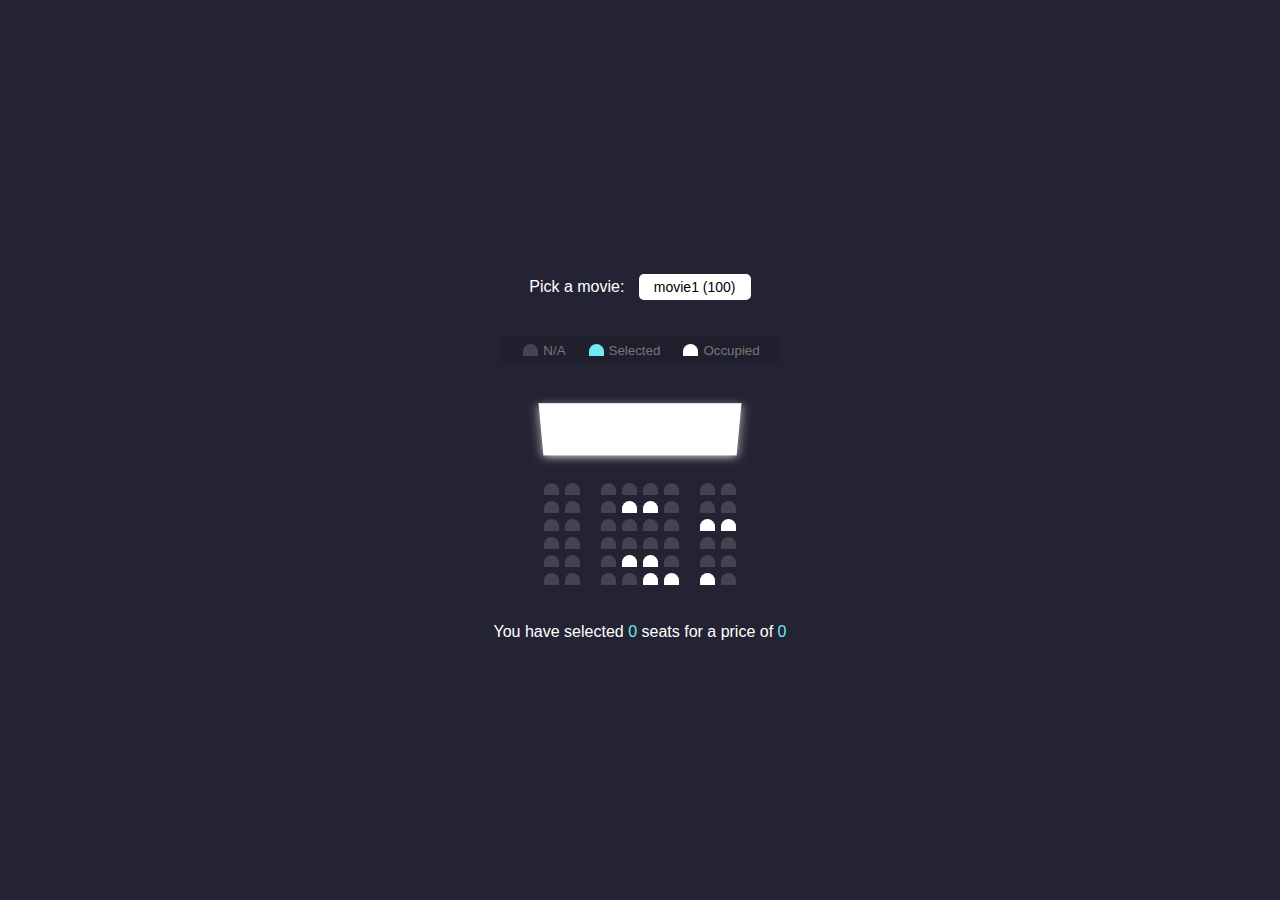
<file: seatBooking/index.html>
<!DOCTYPE html>
<html lang="en">
  <head>
    <meta charset="UTF-8" />
    <meta name="viewport" content="width=device-width, initial-scale=1.0" />
    <link rel="stylesheet" href="style.css" />
    <title>Movie Seat Booking</title>
  </head>
  <body>
    <div class="movie-container">
      <label for="movie">Pick a movie:</label>
      <select name="movie" id="movie">
        <option value="10">movie1 (100)</option>
        <option value="12">movie2 (120)</option>
        <option value="8">movie3 (80)</option>
        <option value="9">movie4 (90)</option>
      </select>
    </div>
    <ul class="showcase">
      <li>
        <div class="seat"></div>
        <small>N/A</small>
      </li>
      <li>
        <div class="seat selected"></div>
        <small>Selected</small>
      </li>
      <li>
        <div class="seat occupied"></div>
        <small>Occupied</small>
      </li>
    </ul>
    <div class="container">
      <div class="screen"></div>
      <div class="row">
        <div class="seat"></div>
        <div class="seat"></div>
        <div class="seat"></div>
        <div class="seat"></div>
        <div class="seat"></div>
        <div class="seat"></div>
        <div class="seat"></div>
        <div class="seat"></div>
      </div>
      <div class="row">
        <div class="seat"></div>
        <div class="seat"></div>
        <div class="seat"></div>
        <div class="seat occupied"></div>
        <div class="seat occupied"></div>
        <div class="seat"></div>
        <div class="seat"></div>
        <div class="seat"></div>
      </div>
      <div class="row">
        <div class="seat"></div>
        <div class="seat"></div>
        <div class="seat"></div>
        <div class="seat"></div>
        <div class="seat"></div>
        <div class="seat"></div>
        <div class="seat occupied"></div>
        <div class="seat occupied"></div>
      </div>
      <div class="row">
        <div class="seat"></div>
        <div class="seat"></div>
        <div class="seat"></div>
        <div class="seat"></div>
        <div class="seat"></div>
        <div class="seat"></div>
        <div class="seat"></div>
        <div class="seat"></div>
      </div>
      <div class="row">
        <div class="seat"></div>
        <div class="seat"></div>
        <div class="seat"></div>
        <div class="seat occupied"></div>
        <div class="seat occupied"></div>
        <div class="seat"></div>
        <div class="seat"></div>
        <div class="seat"></div>
      </div>
      <div class="row">
        <div class="seat"></div>
        <div class="seat"></div>
        <div class="seat"></div>
        <div class="seat"></div>
        <div class="seat occupied"></div>
        <div class="seat occupied"></div>
        <div class="seat occupied"></div>
        <div class="seat"></div>
      </div>
    </div>
    <p class="text">
      You have selected <span id="count">0</span> seats for a price of <span
        id="total"
        >0</span
      >
    </p>
    <script src="script.js"></script>
  </body>
</html>
</file>
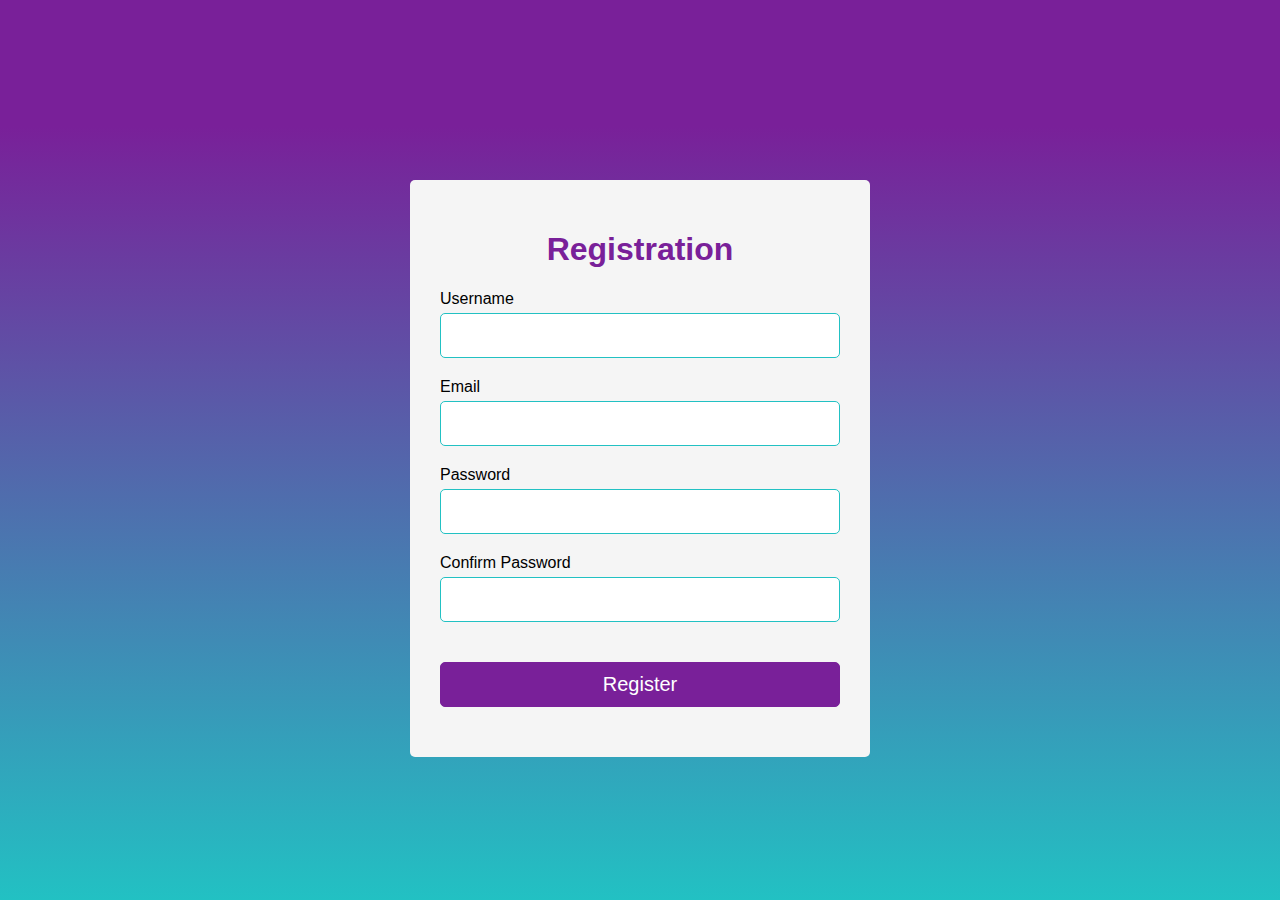
<file: loginform/loginn.html>
<!DOCTYPE html>
<html lang="en">
<head>
    <meta charset="UTF-8">
    <meta http-equiv="X-UA-Compatible" content="IE=edge">
    <meta name="viewport" content="width=device-width, initial-scale=1.0">
    <link rel="stylesheet" href="loginnn.css">
    <script src="login.js" defer></script>
    <title>Register</title>
</head>
<body>
    <div class="container">
        <form action="" id="form">
            <h1>Registration</h1>
            <div class="input-group">
                <label for="username">Username</label>
                <input type="text" id="username" name="username">
                <div class="error"></div>
            </div>
            <div class="input-group">
                <label for="email">Email</label>
                <input type="text" id="email" name="email" >
                <div class="error"></div>
            </div>
            <div class="input-group">
                <label for="password">Password</label>
                <input type="password" id="password" name="password">
                <div class="error"></div>
            </div>
            <div class="input-group">
                <label for="cpassword">Confirm Password</label>
                <input type="password" id="cpassword" name="cpassword">
                <div class="error"></div>
            </div>
            <button type="submit">Register</button>
        </form>
    </div>
</body>
</html>
</file>
<file: seatBooking/style.css>
body {
  background-color: #242333;
  color: #fff;
  font-family: "Poppins", sans-serif;
  display: flex;
  flex-direction: column;
  align-items: center;
  justify-content: center;
  height: 100vh;
  margin: 0;
}

.movie-container {
  margin: 20px 0;
}

.movie-container select {
  background-color: #fff;
  border: 0;
  border-radius: 5px;
  font-size: 14px;
  font-family: inherit;
  margin-left: 10px;
  padding: 5px 15px;
  -moz-appearance: none;
  -webkit-appearance: none;
  appearance: none;
}

.container {
  perspective: 1000px;
  margin-bottom: 30px;
}

.seat {
  background-color: #444451;
  height: 12px;
  width: 15px;
  margin: 3px;
  border-top-left-radius: 10px;
  border-top-right-radius: 10px;
}

.seat.selected {
  background-color: #6feaf6;
}

.seat.occupied {
  background-color: #fff;
}

.seat:nth-of-type(2) {
  margin-right: 18px;
}

.seat:nth-last-of-type(2) {
  margin-left: 18px;
}

.seat:not(.occupied):hover {
  cursor: pointer;
  transform: scale(1.2);
}

.showcase .seat:not(.occupied):hover {
  cursor: default;
  transform: scale(1);
}

.showcase {
  background: rgba(0, 0, 0, 0.1);
  padding: 5px 10px;
  border-radius: 5px;
  color: #777;
  list-style-type: none;
  display: flex;
  justify-content: space-between;
}

.showcase li {
  display: flex;
  align-items: center;
  justify-content: center;
  margin: 0 10px;
}

.showcase li small {
  margin-left: 2px;
}

.row {
  display: flex;
}

.screen {
  background-color: #fff;
  height: 70px;
  width: 100%;
  margin: 15px 0;
  transform: rotateX(-45deg);
  box-shadow: 0 3px 10px rgba(255, 255, 255, 0.7);
}

p.text {
  margin: 5px 0;
}

p.text span {
  color: #6feaf6;
}
</file>
<file: loginform/loginnn.css>
body{
    background: rgb(34,193,195);
    background: linear-gradient(0deg, rgba(34,193,195,1) 0%, rgba(121,32,153,1) 86%);
    background-attachment: fixed;
    margin:0;
    font-family: 'Poppins', sans-serif; 
}

#form{
    width:400px;
    margin:20vh auto 0 auto;
    background-color: whitesmoke;
    border-radius: 5px;
    padding:30px;
}

h1{
    text-align: center;
    color:#792099;
}

#form button{
    background-color: #792099;
    color:white;
    border: 1px solid #792099;
    border-radius: 5px;
    padding:10px;
    margin:20px 0px;
    cursor:pointer;
    font-size:20px;
    width:100%;
}

.input-group{
    display:flex;
    flex-direction: column;
    margin-bottom: 15px;
}

.input-group input{
    border-radius: 5px;
    font-size:20px;
    margin-top:5px;
    padding:10px;
    border:1px solid rgb(34,193,195) ;
}

.input-group input:focus{
    outline:0;
}

.input-group .error{
    color:rgb(242, 18, 18);
    font-size:16px;
    margin-top: 5px;
}

.input-group.success input{
    border-color: #0cc477;
}

.input-group.error input{
    border-color:rgb(206, 67, 67);
}
</file>
